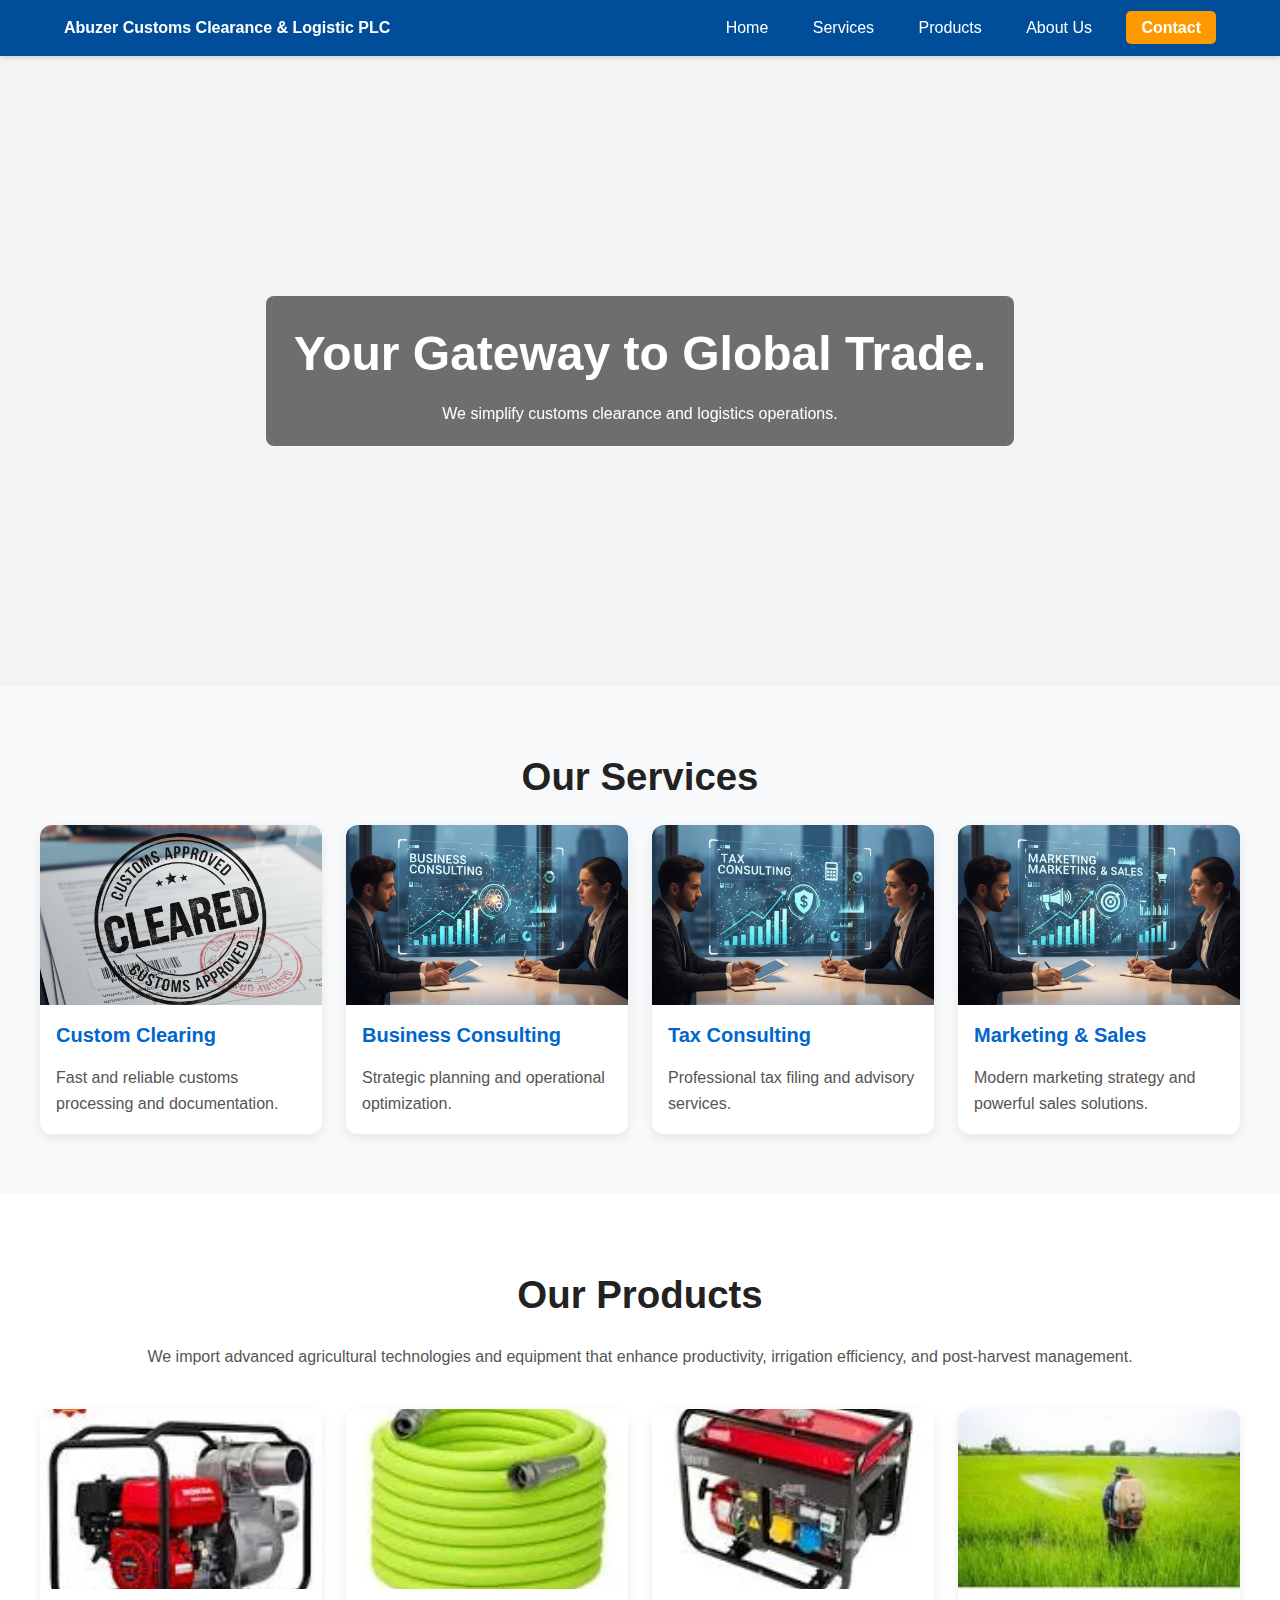
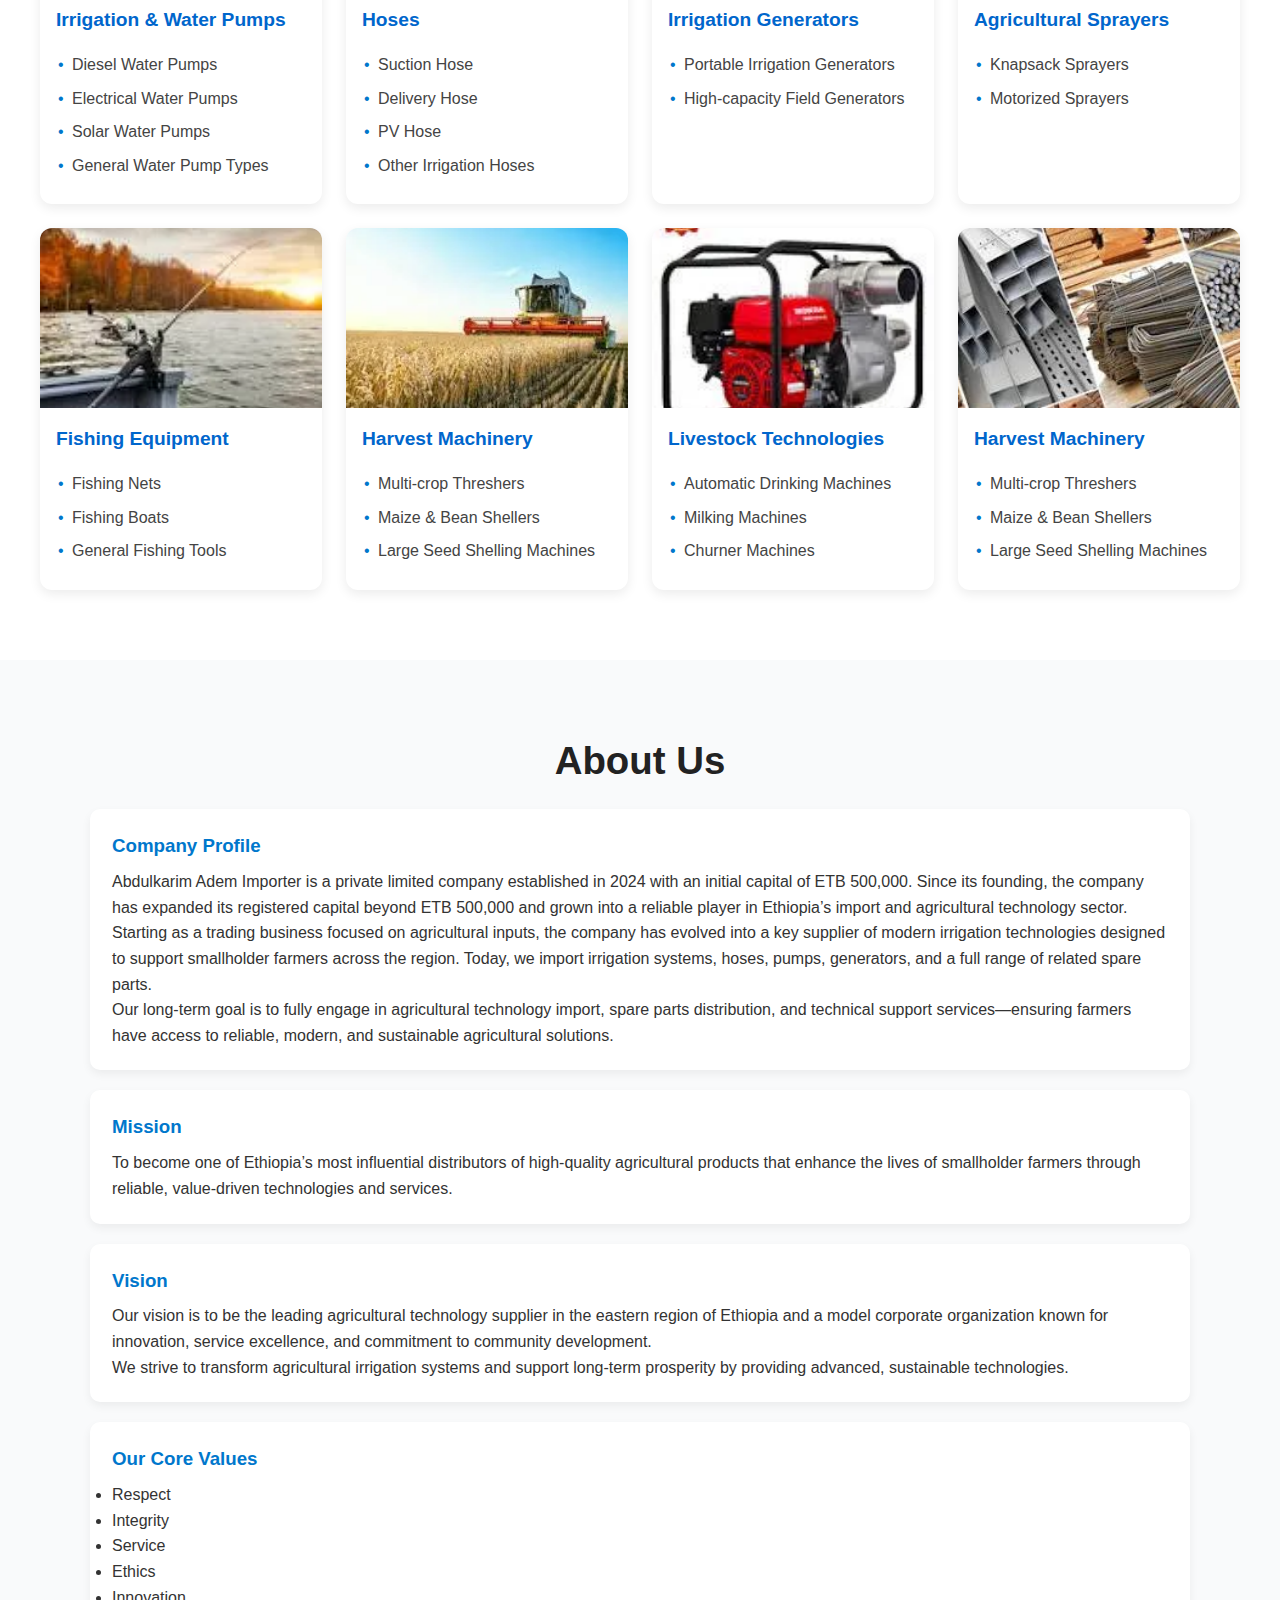
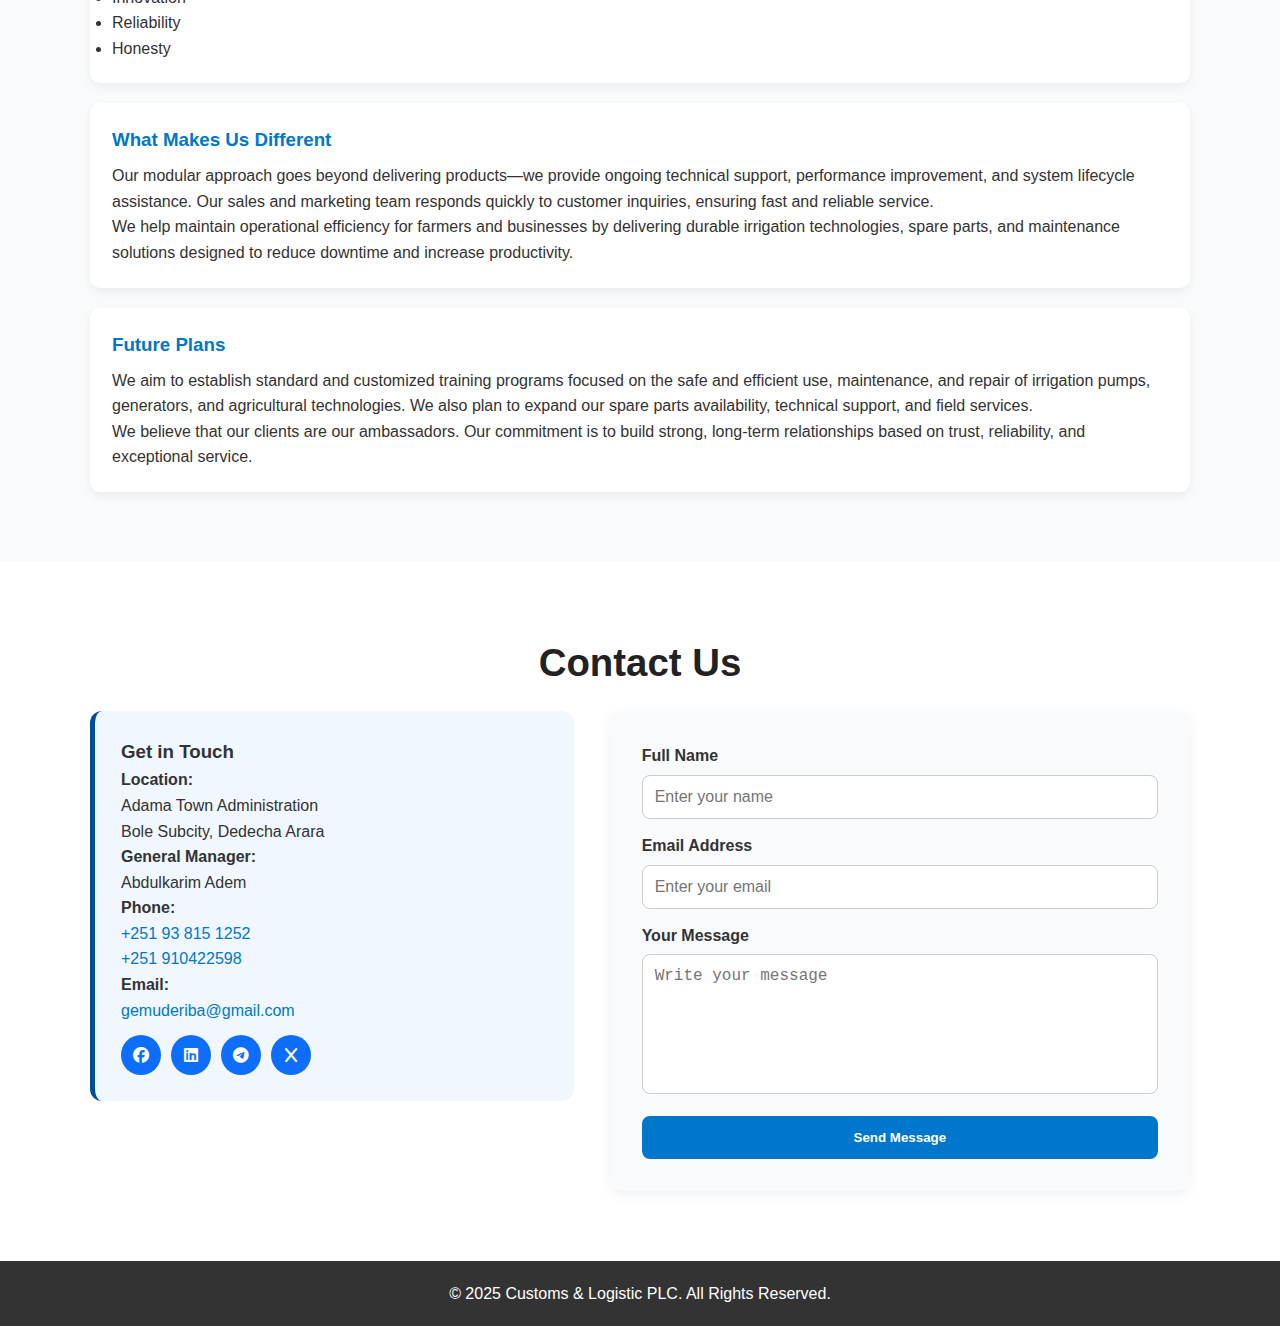
<file: index.html>
<!DOCTYPE html>
<html lang="en">
  <head>
    <meta charset="utf-8" />
    <meta name="viewport" content="width=device-width,initial-scale=1" />
    <title>Abuzer Custom Clearance & Logistic PLC</title>

    <!-- SEO / Social -->
    <meta
      name="description"
      content="Customs clearing, logistics, agricultural irrigation technologies and spare parts supplier in Ethiopia."
    />
    <meta
      name="keywords"
      content="customs, logistics, irrigation, water pumps, agriculture, Ethiopia"
    />

    <!-- Preconnect & FontAwesome -->
    <link rel="preconnect" href="https://cdnjs.cloudflare.com" crossorigin />
    <link rel="stylesheet" href="style.css" />
    <link rel="preload" href="style.css" as="style" />
    <link
      rel="stylesheet"
      href="https://cdnjs.cloudflare.com/ajax/libs/font-awesome/6.5.0/css/all.min.css"
      integrity=""
      crossorigin="anonymous"
    />

    <!-- Preload hero background images to avoid late paint -->
    <link rel="preload" as="image" href="assets/customs.webp" />
    <link rel="preload" as="image" href="assets/hero-background-2.webp" />
    <link rel="preload" as="image" href="assets/hero-background-4.webp" />

    <!-- Favicon (add your favicon.ico to project root) -->
    <link rel="icon" href="favicon.ico" />
  </head>

  <body>
    <!-- HEADER -->
    <header>
      <div class="logo">Abuzer Customs Clearance & Logistic PLC</div>

      <nav>
        <a href="#home">Home</a>
        <a href="#services">Services</a>
        <a href="#products">Products</a>
        <a href="#about">About Us</a>
        <a href="#contact" class="contact-btn">Contact</a>
      </nav>

      <button class="menu-toggle" aria-label="Toggle menu">☰</button>
    </header>

    <!-- HERO SECTION -->
    <section id="home" class="hero-section">
      <div class="hero-slider">
        <div class="slide" data-bg="assets/customs.webp">
          <div class="hero-content">
            <h1>Your Gateway to Global Trade.</h1>
            <p>We simplify customs clearance and logistics operations.</p>
          </div>
        </div>

        <div class="slide" data-bg="assets/hero-background-1.webp">
          <div class="hero-content">
            <h1>Boosting Productivity with Modern Agriculture.</h1>
            <p>Supporting agribusiness supply chains with efficiency.</p>
          </div>
        </div>

        <div class="slide" data-bg="assets/hero-background-4.webp">
          <div class="hero-content">
            <h1>Strategic Growth and Investment.</h1>
            <p>Your trusted partner in business consulting.</p>
          </div>
        </div>
        <div
          class="slide slide-no-crop"
          data-bg="assets/hero-construction.webp"
        >
          <div class="hero-content">
            <h1>Reliable Supply of Premium Construction Materials</h1>
            <p>
              Delivering quality inputs for infrastructure growth and industrial
              development.
            </p>
          </div>
        </div>
      </div>
    </section>

    <!-- SERVICES -->
    <section id="services" class="services-section">
      <h2 class="section-title">Our Services</h2>

      <div class="services-container">
        <div class="service-card">
          <div class="service-img">
            <img src="assets/customs1.webp" alt="Custom Clearing" />
          </div>
          <h3>Custom Clearing</h3>
          <p>Fast and reliable customs processing and documentation.</p>
        </div>

        <div class="service-card">
          <div class="service-img">
            <img src="assets/bussiness.webp" alt="Business Consulting" />
          </div>

          <h3>Business Consulting</h3>
          <p>Strategic planning and operational optimization.</p>
        </div>

        <div class="service-card">
          <div class="service-img">
            <img src="assets/tax.webp" alt="Tax Consulting" />
          </div>
          <h3>Tax Consulting</h3>
          <p>Professional tax filing and advisory services.</p>
        </div>

        <div class="service-card">
          <div class="service-img">
            <img src="assets/sales.webp" alt="Marketing and Sales" />
          </div>
          <h3>Marketing & Sales</h3>
          <p>Modern marketing strategy and powerful sales solutions.</p>
        </div>
      </div>
    </section>

    <!-- PRODUCTS -->
    <section id="products" class="products-section">
      <h2 class="section-title">Our Products</h2>
      <p class="section-subtitle">
        We import advanced agricultural technologies and equipment that enhance
        productivity, irrigation efficiency, and post-harvest management.
      </p>

      <div class="products-container">
        <!-- Irrigation & Water Pumps -->
        <div class="product-card">
          <div class="product-img">
            <img src="assets/water.webp" alt="Water Pumps" />
          </div>
          <h3>Irrigation & Water Pumps</h3>
          <ul>
            <li>Diesel Water Pumps</li>
            <li>Electrical Water Pumps</li>
            <li>Solar Water Pumps</li>
            <li>General Water Pump Types</li>
          </ul>
        </div>

        <!-- Hoses -->
        <div class="product-card">
          <div class="product-img">
            <img src="assets/hoses.webp" alt="Hoses" />
          </div>
          <h3>Hoses</h3>
          <ul>
            <li>Suction Hose</li>
            <li>Delivery Hose</li>
            <li>PV Hose</li>
            <li>Other Irrigation Hoses</li>
          </ul>
        </div>

        <!-- Generators -->
        <div class="product-card">
          <div class="product-img">
            <img src="assets/generator.webp" alt="Generators" />
          </div>
          <h3>Irrigation Generators</h3>
          <ul>
            <li>Portable Irrigation Generators</li>
            <li>High-capacity Field Generators</li>
          </ul>
        </div>

        <!-- Sprayers -->
        <div class="product-card">
          <div class="product-img">
            <img src="assets/spray.webp" alt="Sprayers" />
          </div>
          <h3>Agricultural Sprayers</h3>
          <ul>
            <li>Knapsack Sprayers</li>
            <li>Motorized Sprayers</li>
          </ul>
        </div>

        <!-- Fishing Materials -->
        <div class="product-card">
          <div class="product-img">
            <img src="assets/fishing.webp" alt="Fishing Equipment" />
          </div>
          <h3>Fishing Equipment</h3>
          <ul>
            <li>Fishing Nets</li>
            <li>Fishing Boats</li>
            <li>General Fishing Tools</li>
          </ul>
        </div>

        <!-- Harvest Machines -->
        <div class="product-card">
          <div class="product-img">
            <img src="assets/harvest.webp" alt="Harvest Machinery" />
          </div>
          <h3>Harvest Machinery</h3>
          <ul>
            <li>Multi-crop Threshers</li>
            <li>Maize & Bean Shellers</li>
            <li>Large Seed Shelling Machines</li>
          </ul>
        </div>

        <!-- Livestock Technologies -->
        <div class="product-card">
          <div class="product-img">
            <img src="assets/water.webp" alt="Livestock Tech" />
          </div>
          <h3>Livestock Technologies</h3>
          <ul>
            <li>Automatic Drinking Machines</li>
            <li>Milking Machines</li>
            <li>Churner Machines</li>
          </ul>
        </div>
        <!-- Harvest Machines -->
        <div class="product-card">
          <div class="product-img">
            <img src="assets/construction1.webp" alt="Harvest Machinery" />
          </div>
          <h3>Harvest Machinery</h3>
          <ul>
            <li>Multi-crop Threshers</li>
            <li>Maize & Bean Shellers</li>
            <li>Large Seed Shelling Machines</li>
          </ul>
        </div>
      </div>
    </section>

    <!-- ABOUT -->
    <section id="about" class="about-section">
      <h2 class="section-title">About Us</h2>

      <div class="about-container">
        <!-- Company Introduction -->
        <div class="about-box">
          <h3>Company Profile</h3>
          <p>
            Abdulkarim Adem Importer is a private limited company established in
            2024 with an initial capital of ETB 500,000. Since its founding, the
            company has expanded its registered capital beyond ETB 500,000 and
            grown into a reliable player in Ethiopia’s import and agricultural
            technology sector.
          </p>
          <p>
            Starting as a trading business focused on agricultural inputs, the
            company has evolved into a key supplier of modern irrigation
            technologies designed to support smallholder farmers across the
            region. Today, we import irrigation systems, hoses, pumps,
            generators, and a full range of related spare parts.
          </p>
          <p>
            Our long-term goal is to fully engage in agricultural technology
            import, spare parts distribution, and technical support
            services—ensuring farmers have access to reliable, modern, and
            sustainable agricultural solutions.
          </p>
        </div>

        <!-- Mission -->
        <div class="about-box">
          <h3>Mission</h3>
          <p>
            To become one of Ethiopia’s most influential distributors of
            high-quality agricultural products that enhance the lives of
            smallholder farmers through reliable, value-driven technologies and
            services.
          </p>
        </div>

        <!-- Vision -->
        <div class="about-box">
          <h3>Vision</h3>
          <p>
            Our vision is to be the leading agricultural technology supplier in
            the eastern region of Ethiopia and a model corporate organization
            known for innovation, service excellence, and commitment to
            community development.
          </p>
          <p>
            We strive to transform agricultural irrigation systems and support
            long-term prosperity by providing advanced, sustainable
            technologies.
          </p>
        </div>

        <!-- Values -->
        <div class="about-box">
          <h3>Our Core Values</h3>
          <ul class="values-list">
            <li>Respect</li>
            <li>Integrity</li>
            <li>Service</li>
            <li>Ethics</li>
            <li>Innovation</li>
            <li>Reliability</li>
            <li>Honesty</li>
          </ul>
        </div>

        <!-- Strengths -->
        <div class="about-box">
          <h3>What Makes Us Different</h3>
          <p>
            Our modular approach goes beyond delivering products—we provide
            ongoing technical support, performance improvement, and system
            lifecycle assistance. Our sales and marketing team responds quickly
            to customer inquiries, ensuring fast and reliable service.
          </p>
          <p>
            We help maintain operational efficiency for farmers and businesses
            by delivering durable irrigation technologies, spare parts, and
            maintenance solutions designed to reduce downtime and increase
            productivity.
          </p>
        </div>

        <!-- Future Plans -->
        <div class="about-box">
          <h3>Future Plans</h3>
          <p>
            We aim to establish standard and customized training programs
            focused on the safe and efficient use, maintenance, and repair of
            irrigation pumps, generators, and agricultural technologies. We also
            plan to expand our spare parts availability, technical support, and
            field services.
          </p>
          <p>
            We believe that our clients are our ambassadors. Our commitment is
            to build strong, long-term relationships based on trust,
            reliability, and exceptional service.
          </p>
        </div>
      </div>
    </section>

    <!-- CONTACT -->
    <section id="contact" class="contact-section">
      <h2 class="section-title">Contact Us</h2>

      <div class="contact-layout">
        <!-- Contact Information Panel -->
        <div class="contact-info-box">
          <h3>Get in Touch</h3>

          <p>
            <strong>Location:</strong><br />
            Adama Town Administration<br />
            Bole Subcity, Dedecha Arara
          </p>

          <p>
            <strong>General Manager:</strong><br />
            Abdulkarim Adem
          </p>

          <p>
            <strong>Phone:</strong><br />
            <a href="tel:+251938151252">+251 93 815 1252</a> <br />
            <a href="tel:+251910422598">+251 910422598</a>
          </p>
          <p>
            <strong>Email:</strong><br />
            <a href="mailto:Abdulkerimabuzer@gmail.com">gemuderiba@gmail.com</a>
          </p>

          <!-- SOCIAL MEDIA -->
          <div class="social-links">
            <a href="#" target="_blank"><i class="fab fa-facebook"></i></a>
            <a href="#" target="_blank"><i class="fab fa-linkedin"></i></a>
            <a href="#" target="_blank"><i class="fab fa-telegram"></i></a>
            <a href="#" target="_blank"><i class="fa-solid fa-x"></i></a>
          </div>
        </div>

        <!-- Contact Form -->
        <form
          action="https://formsubmit.co/gemuderiba@gmail.com"
          method="POST"
          class="contact-box"
        >
          <!-- Disable CAPTCHA -->
          <input type="hidden" name="_captcha" value="false" />

          <!-- Email subject -->
          <input
            type="hidden"
            name="_subject"
            value="New Contact Form Message"
          />

          <!-- After submit, redirect here (optional) -->
          <input
            type="hidden"
            name="_next"
            value="https://gemebasic.github.io/Customs-Logistic-Site/thank-you.html"
          />

          <div class="form-group">
            <label>Full Name</label>
            <input
              type="text"
              name="name"
              placeholder="Enter your name"
              required
            />
          </div>

          <div class="form-group">
            <label>Email Address</label>
            <input
              type="email"
              name="email"
              placeholder="Enter your email"
              required
            />
          </div>

          <div class="form-group">
            <label>Your Message</label>
            <textarea
              name="message"
              placeholder="Write your message"
              required
            ></textarea>
          </div>

          <button class="primary-btn">Send Message</button>
        </form>
      </div>
    </section>

    <!-- FOOTER -->
    <footer>
      <p>© 2025 Customs & Logistic PLC. All Rights Reserved.</p>
    </footer>

    <script src="script.js"></script>
  </body>
</html>
</file>
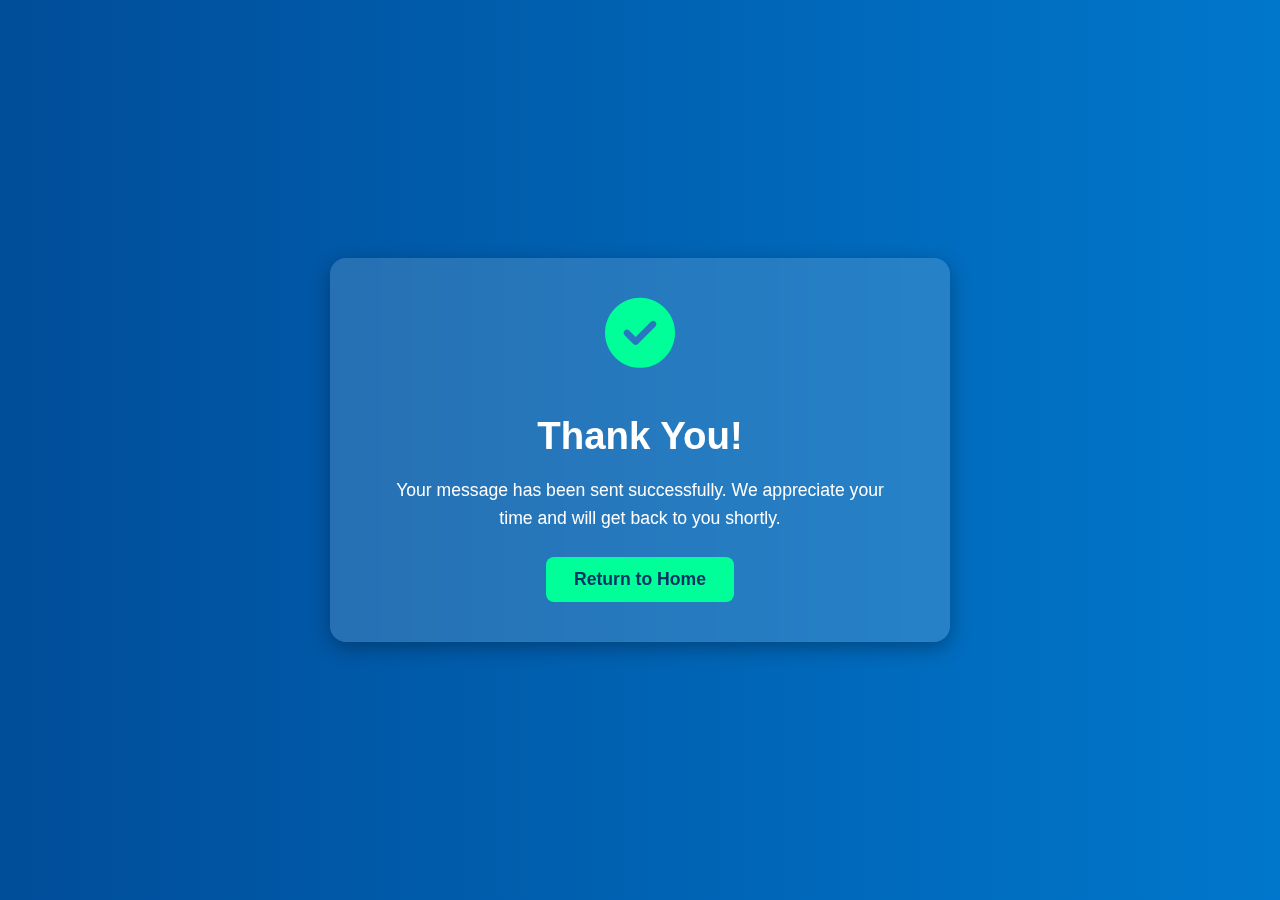
<file: thank-you.html>
<!DOCTYPE html>
<html lang="en">
  <head>
    <meta charset="UTF-8" />
    <meta name="viewport" content="width=device-width, initial-scale=1.0" />
    <title>Thank You</title>

    <!-- Font Awesome for icon -->
    <link
      rel="stylesheet"
      href="https://cdnjs.cloudflare.com/ajax/libs/font-awesome/6.5.0/css/all.min.css"
    />

    <style>
      body {
        margin: 0;
        padding: 0;
        font-family: Arial, sans-serif;
        background: linear-gradient(to right, #004d99, #0077cc);
        display: flex;
        justify-content: center;
        align-items: center;
        height: 100vh;
        color: #fff;
        text-align: center;
        overflow: hidden;
      }

      .thank-container {
        background: rgba(255, 255, 255, 0.15);
        backdrop-filter: blur(10px);
        padding: 40px 60px;
        border-radius: 16px;
        box-shadow: 0px 6px 20px rgba(0, 0, 0, 0.3);
        animation: fadeIn 0.8s ease-out;
        max-width: 500px;
      }

      .thank-container i {
        font-size: 70px;
        color: #00ff99;
        margin-bottom: 20px;
        animation: pop 0.8s ease-out;
      }

      h1 {
        font-size: 2.4rem;
        margin-bottom: 10px;
        font-weight: bold;
      }

      p {
        font-size: 1.1rem;
        margin-bottom: 25px;
        line-height: 1.6;
      }

      .home-btn {
        display: inline-block;
        background: #00ff99;
        color: #003366;
        padding: 12px 28px;
        border-radius: 8px;
        text-decoration: none;
        font-weight: bold;
        font-size: 1.1rem;
        transition: 0.3s ease;
      }

      .home-btn:hover {
        background: #00e68a;
        transform: translateY(-3px);
      }

      @keyframes fadeIn {
        from {
          opacity: 0;
          transform: translateY(20px);
        }
        to {
          opacity: 1;
          transform: translateY(0);
        }
      }

      @keyframes pop {
        0% {
          transform: scale(0.5);
          opacity: 0;
        }
        100% {
          transform: scale(1);
          opacity: 1;
        }
      }

      @media (max-width: 500px) {
        .thank-container {
          padding: 30px;
        }

        h1 {
          font-size: 1.9rem;
        }

        p {
          font-size: 1rem;
        }
      }
    </style>
  </head>
  <body>
    <div class="thank-container">
      <i class="fa-solid fa-circle-check"></i>

      <h1>Thank You!</h1>
      <p>
        Your message has been sent successfully. We appreciate your time and
        will get back to you shortly.
      </p>

      <a href="index.html" class="home-btn">Return to Home</a>
    </div>
  </body>
</html>
</file>
<file: style.css>
/* Basic Reset and Global Styles */
* {
  margin: 0;
  padding: 0;
  box-sizing: border-box;
}
html {
  scroll-behavior: smooth;
}
body {
  font-family: Arial, Helvetica, sans-serif;
  line-height: 1.6;
  color: #333;
  background: #f4f4f4;
}

/* Header */
header {
  background: #004d99;
  color: #fff;
  padding: 15px 5%;
  display: flex;
  justify-content: space-between;
  align-items: center;
  position: sticky;
  top: 0;
  z-index: 1000;
  box-shadow: 0 2px 5px rgba(0, 0, 0, 0.15);
}
.logo {
  font-weight: 700;
}
nav a {
  color: #fff;
  text-decoration: none;
  margin-left: 20px;
  padding: 5px 10px;
  transition: background 0.25s;
  border-radius: 4px;
}
nav a:hover {
  background: #0066cc;
}
.contact-btn {
  background: #ff9900;
  padding: 8px 15px;
  border-radius: 5px;
  font-weight: 700;
}
.menu-toggle {
  display: none;
  background: none;
  border: 0;
  color: #fff;
  font-size: 1.4rem;
}

/* Utility */
.primary-btn {
  display: inline-block;
  background: #ff9900;
  color: #fff;
  padding: 12px 25px;
  border-radius: 6px;
  border: 0;
  cursor: pointer;
  font-weight: 700;
}
.primary-btn:hover {
  background: #e68a00;
}

/* Sections */
.content-section {
  padding: 60px 5%;
  text-align: center;
}
.content-section h2 {
  font-size: 2em;
  margin-bottom: 30px;
  color: #004d99;
}

/* HERO - optimized */
.hero-section {
  position: relative;
  height: 70vh;
  overflow: hidden;
  width: 100%;
}
.hero-slider {
  display: flex;
  height: 100%;
  width: 400%;
  transition: transform 1s ease-in-out;
  will-change: transform;
}
.slide {
  flex: 0 0 100vw;
  height: 100%;
  position: relative;
  display: flex;
  align-items: center;
  justify-content: center;
  color: #fff;
  z-index: 2;
  text-align: center;
}
.hero-content {
  background: rgba(0, 0, 0, 0.55);
  padding: 20px 28px;
  border-radius: 8px;
  max-width: 80%;
  z-index: 5;
}
.hero-content h1 {
  font-size: 3em;
  margin-bottom: 8px;
}
.slide::before {
  content: "";
  position: absolute;
  inset: 0;
  background-size: cover;
  background-position: center;
  opacity: 0.9;
  z-index: -1;
  filter: brightness(0.85) contrast(0.95);
}
/* Remove cropping for 4th slide only */
.slide-no-crop::before {
  background-size: contain !important; /* Fit image fully */
  background-repeat: no-repeat !important;
  background-position: center !important;
  opacity: 1 !important; /* keep image clear */
}

/* SERVICES (kept modern card layout) */
.services-section {
  padding: 60px 20px;
  background: #f8f9fa;
}
.section-title {
  font-size: 2.4rem;
  margin-bottom: 18px;
  color: #222;
  font-weight: 700;
  text-align: center;
  justify-items: center;
}
.section-subtitle {
  text-align: center;
  margin-bottom: 40px;
  color: #555;
  justify-items: center;
}
.services-container {
  display: grid;
  grid-template-columns: repeat(auto-fit, minmax(260px, 1fr));
  gap: 24px;
  max-width: 1200px;
  margin: 0 auto;
}
.service-card {
  background: #fff;
  border-radius: 12px;
  overflow: hidden;
  box-shadow: 0 4px 12px rgba(0, 0, 0, 0.08);
  transition: transform 0.25s, box-shadow 0.25s;
}
.service-card:hover {
  transform: translateY(-6px);
  box-shadow: 0 8px 22px rgba(0, 0, 0, 0.12);
}
.service-img img {
  width: 100%;
  height: 180px;
  object-fit: cover;
  display: block;
}
.service-card h3 {
  font-size: 1.25rem;
  margin: 14px 16px;
  color: #0066cc;
}
.service-card p {
  padding: 0 16px 18px;
  color: #555;
}

/* PRODUCTS */
.products-section {
  padding: 70px 20px;
  background: #fff;
}
.products-container {
  display: grid;
  grid-template-columns: repeat(auto-fit, minmax(280px, 1fr));
  gap: 24px;
  max-width: 1200px;
  margin: 0 auto;
}
.product-card {
  background: #fff;
  border-radius: 12px;
  overflow: hidden;
  box-shadow: 0 4px 12px rgba(0, 0, 0, 0.08);
}
.product-img img {
  width: 100%;
  height: 180px;
  object-fit: cover;
  display: block;
}
.product-card h3 {
  font-size: 1.2rem;
  margin: 16px;
  color: #0066cc;
  text-align: left;
}
.product-card ul {
  list-style: none;
  padding: 0 18px 18px;
  text-align: left;
}
.product-card ul li {
  position: relative;
  padding-left: 14px;
  margin-bottom: 8px;
  color: #444;
}
.product-card ul li::before {
  content: "•";
  position: absolute;
  left: 0;
  color: #0077cc;
}

/* ABOUT */
.about-section {
  padding: 70px 20px;
  background: #f9fafb;
}
.about-container {
  max-width: 1100px;
  margin: 0 auto;
  display: grid;
  gap: 20px;
}
.about-box {
  background: #fff;
  padding: 22px;
  border-radius: 10px;
  box-shadow: 0 4px 10px rgba(0, 0, 0, 0.06);
}
.about-box h3 {
  color: #0077cc;
  margin-bottom: 8px;
}

/* CONTACT */
.contact-section {
  padding: 70px 20px;
  background: #fff;
}
.contact-layout {
  display: grid;
  grid-template-columns: 1fr 1.2fr;
  gap: 36px;
  max-width: 1100px;
  margin: 0 auto;
  align-items: start;
}
.contact-info-box {
  background: #f0f7ff;
  padding: 26px;
  border-radius: 12px;
  border-left: 5px solid #004d99;
}
.contact-info-box a {
  color: #0077cc;
  text-decoration: none;
}
.contact-box {
  background: #f9fafb;
  padding: 32px;
  border-radius: 12px;
  box-shadow: 0 4px 14px rgba(0, 0, 0, 0.06);
}
.form-group {
  margin-bottom: 14px;
}
.form-group label {
  display: block;
  margin-bottom: 6px;
  font-weight: 600;
  color: #333;
}
.contact-box input,
.contact-box textarea {
  width: 100%;
  padding: 12px;
  border-radius: 8px;
  border: 1.5px solid #ccc;
  font-size: 1rem;
}
.contact-box textarea {
  height: 140px;
  resize: none;
}
.primary-btn {
  display: block;
  width: 100%;
  padding: 14px;
  background: #0077cc;
  color: #fff;
  border-radius: 8px;
  border: 0;
  cursor: pointer;
}
.primary-btn:hover {
  background: #005fa3;
}

/* Social */
.social-links {
  margin-top: 12px;
  display: flex;
  gap: 10px;
}
.social-links a {
  width: 40px;
  height: 40px;
  border-radius: 50%;
  display: inline-flex;
  align-items: center;
  justify-content: center;
  color: #fff;
  text-decoration: none;
  background: #0d6efd;
}
.social-links a:hover {
  transform: translateY(-3px);
  background: #084298;
}

/* Footer */
footer {
  background: #333;
  color: #fff;
  text-align: center;
  padding: 20px 5%;
}

/* Responsive */
@media (max-width: 900px) {
  .hero-content h1 {
    font-size: 2rem;
  }
  nav a {
    margin-left: 12px;
  }
}
@media (max-width: 768px) {
  nav {
    display: none;
    position: absolute;
    top: 60px;
    left: 0;
    width: 100%;
    background: #004d99;
    padding: 12px;
  }
  nav.active {
    display: block;
  }
  .menu-toggle {
    display: block;
  }
  .contact-layout {
    grid-template-columns: 1fr;
  }
  .services-container {
    grid-template-columns: 1fr;
  }
  .products-container {
    grid-template-columns: 1fr;
  }
}
</file>
